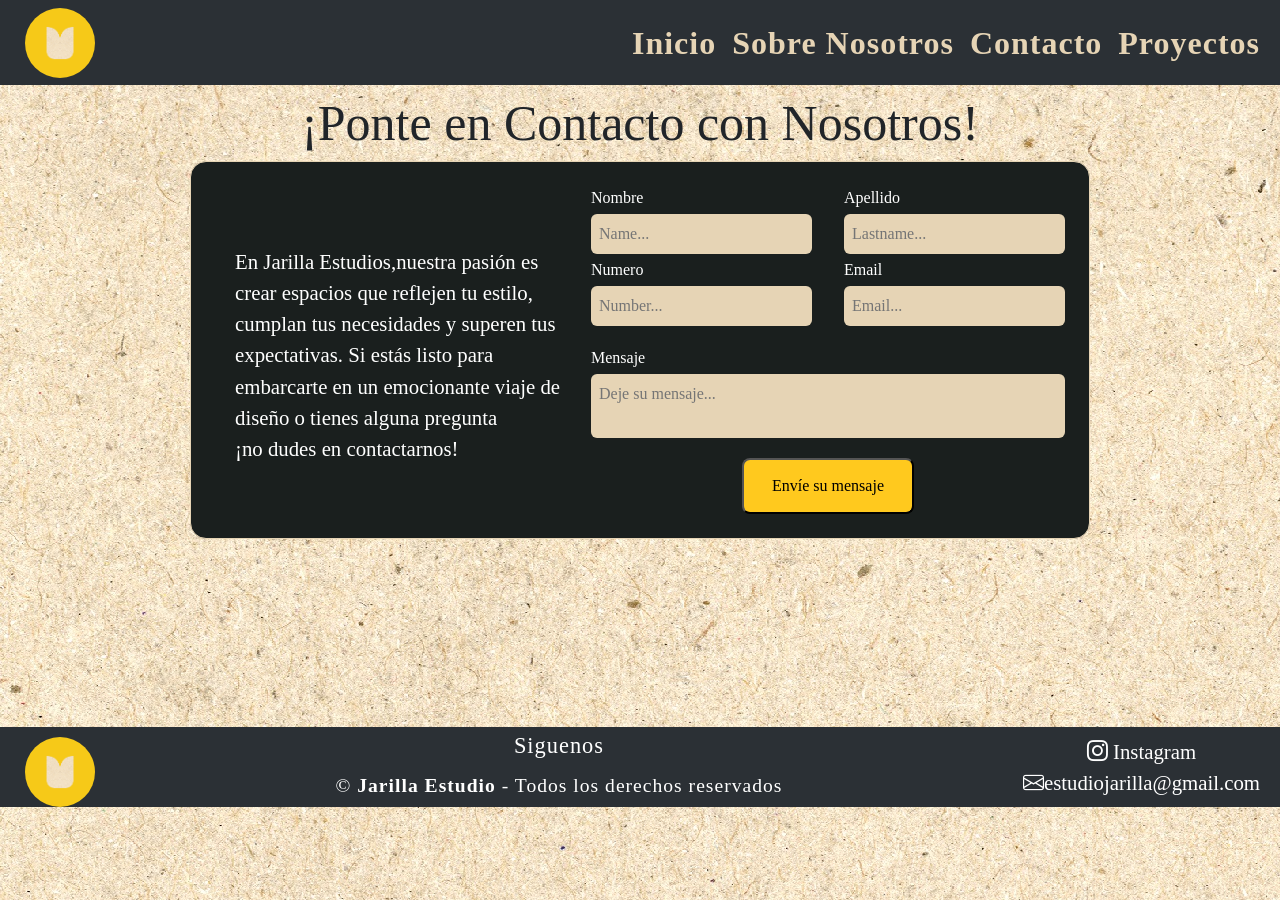
<file: pages/contact.html>
<!DOCTYPE html>
<html lang="en">
   <head>
      <meta charset="UTF-8">
      <meta name="viewport" content="width=device-width, initial-scale=1.0">
      <title>Jarilla Estudio - Contacto</title>
      <meta name="description" content="Expertos en diseño de interiores con un enfoque en la estética y la funcionalidad. Cada proyecto es una historia de éxito en diseño. ¿Listo para comenzar tu transformación?">
      <meta name="keyword" content="Diseño de interiores, Decoración de interiores, espacios interiores, Jarilla studio, Studio, Mobiliario y decoracion, Estudio de diseño de interiores, Diseño de oficinas, Diseño de hogar, Diseño personalizado">
      <link rel="icon" href="../mini-Logo.ico">
      <link rel="stylesheet" href="https://cdn.jsdelivr.net/npm/bootstrap@5.3.2/dist/css/bootstrap.min.css"/>
      <link rel="stylesheet" href="https://cdn.jsdelivr.net/npm/bootstrap-icons@1.11.1/font/bootstrap-icons.css">
      <link rel="stylesheet" href="../styles/style.css">
   </head>
   <body>
      <section class="layout">
      <header class="header">
         <div class="logo">
            <a class="header-logo" href="../index.html">
            <img class="image" src="../image/Mini Logo.jpg" alt="Logo Jarilla estudio">
            </a>
         </div>
         <nav class="navbar  navbar-expand-lg bg-body-tertiary " data-bs-theme="dark">
            <div class="container-fluid">
               <button class="navbar-toggler" type="button" data-bs-toggle="collapse" data-bs-target="#navbarNav" aria-controls="navbarNav" aria-expanded="false" aria-label="Toggle navigation">
               <span class="navbar-toggler-icon"></span>
               </button>
               <div class="collapse navbar-collapse" id="navbarNav">
                  <ul class="navbar-nav">
                     <li class="nav-item">
                        <a class="nav-link" aria-current="page" href="../index.html">Inicio</a>
                     </li>
                     <li class="nav-item">
                        <a class="nav-link" href="./about.html">Sobre Nosotros</a>
                     </li>
                     <li class="nav-item">
                        <a class="nav-link" href="./contact.html">Contacto</a>
                     </li>
                     <li class="nav-item">
                        <a class="nav-link" href="./projects.html">Proyectos</a>
                     </li>
                  </ul>
               </div>
            </div>
         </nav>
      </header>
      <main class="main-contact">
         <h1 class="Formh1">¡Ponte en Contacto con Nosotros!</h1>
         <form action="/my-handling-form-page" method="post">
            <p class="parrafo">En Jarilla Estudios,nuestra pasión es crear espacios que reflejen tu estilo, cumplan tus necesidades y superen tus expectativas. Si estás listo para embarcarte en un emocionante viaje de diseño o tienes alguna pregunta <br>¡no dudes en contactarnos!</p>
            <div class="formulario">
               <div class="formup">
                  <div class="fieldgrid">
                     <div class="input-container">
                        <label for="name">Nombre</label>
                        <input type="text" id="name" name="user_name" placeholder="Name..."/>
                     </div>
                     <div class="input-container">
                        <label for="number">Numero</label>
                        <input type="number" id="number" name="user_number" placeholder="Number..."/>
                     </div>
                  </div>
                  <div class="fieldgrid">
                     <div class="input-container">
                        <label for="lastname">Apellido</label>
                        <input type="text" id="lastname" name="user_lastname" placeholder="Lastname..."/>
                     </div>
                     <div class="input-container">
                        <label for="mail">Email</label>
                        <input type="email" id="mail" name="user_mail" placeholder="Email..."/>
                     </div>
                  </div>
               </div>
               <div class="input-container">
                  <label for="msg">Mensaje</label>
                  <textarea id="msg" name="user_message" placeholder="Deje su mensaje..." ></textarea>
               </div>
                  <button class="button" type="submit">Envíe su mensaje</button>

            </div>
         </form>
      </main>
      <footer class="footer-contact pietotal" >
            <div class="logofot">
               <a class="header-logo" href="../index.html">
                  <img class="image" src="../image/Mini Logo.jpg" alt="Logo Jarilla estudio">
               </a>
            </div>
            <div class="letras">
               <div class="contenido">
               <h2 class="letras">Siguenos</h2>
               </div>
            <div class="derechos">
               <small> &copy; <b>Jarilla Estudio</b> - Todos los derechos reservados</small> 
            </div>
      </div>
      <div class="redes">
         <a href="https://www.instagram.com/jarilla.estudio/" target="_blank"><i class="bi bi-instagram"></i> Instagram </a>
         <a href="mailto:estudiojarilla@gmail.com"><i class="bi bi-envelope"></i>estudiojarilla@gmail.com</a>
      </div>
   </footer>
      <script src="https://cdn.jsdelivr.net/npm/bootstrap@5.3.2/dist/js/bootstrap.bundle.min.js" crossorigin="anonymous"></script>
   </body>
</html>
</file>
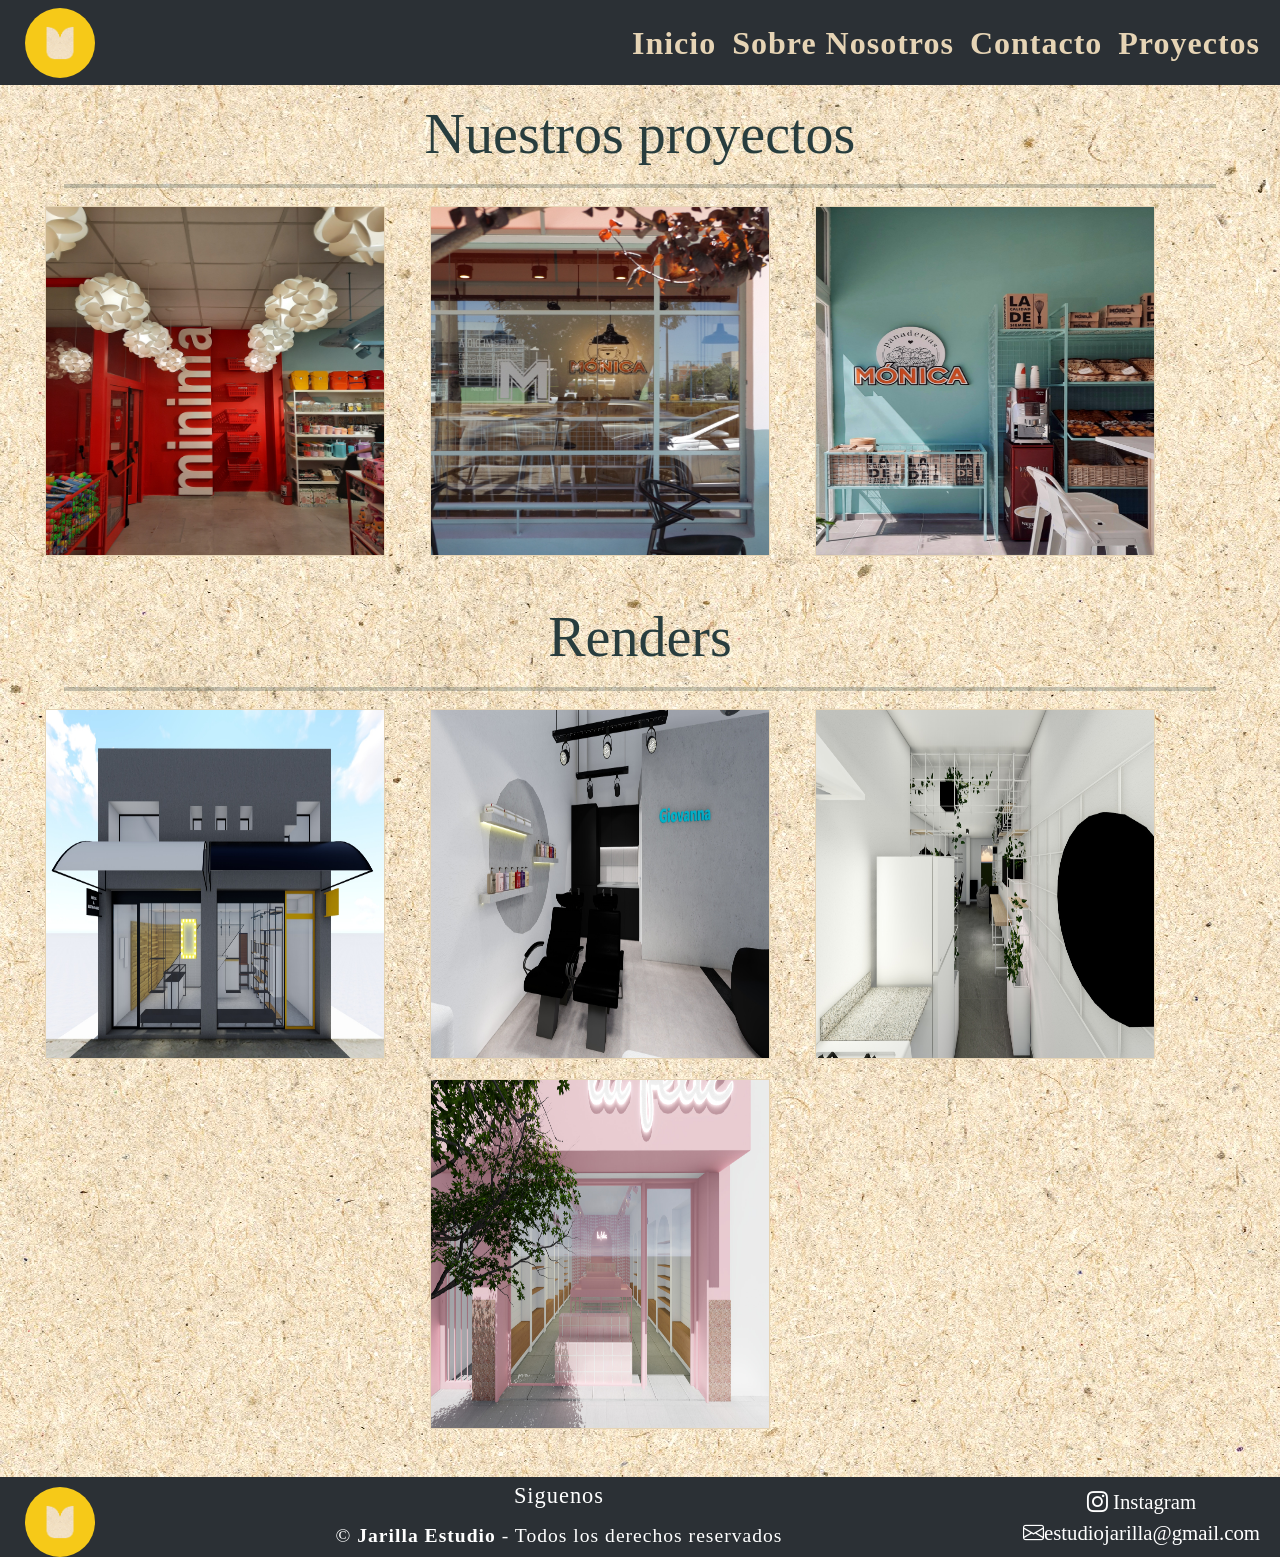
<file: pages/projects.html>
<!DOCTYPE html>
<html lang="en">
<head>
    <meta charset="UTF-8">
    <meta name="viewport" content="width=device-width, initial-scale=1.0">
    <title>Jarilla Estudio - Proyectos</title>
    <meta name="description" content="Transforma tu hogar o negocio en un oasis de estilo y comodidad. Diseñamos interiores que hacen una declaración. Descubre cómo podemos dar vida a tus ideas de diseño.">
    <meta name="keyword" content="Diseño de interiores, Decoración de interiores, espacios interiores, Jarilla studio, Studio, Mobiliario y decoracion, Estudio de diseño de interiores, Diseño de oficinas, Diseño de hogar, Diseño personalizado">
    <link rel="icon" href="../mini-Logo.ico">
    <link rel="stylesheet" href="https://cdn.jsdelivr.net/npm/bootstrap@5.3.2/dist/css/bootstrap.min.css"/>
    <link rel="stylesheet" href="https://cdn.jsdelivr.net/npm/bootstrap-icons@1.11.1/font/bootstrap-icons.css">
    <link rel="stylesheet" href="../styles/style.css">
</head>
<body>
    <section class="layout">
        <header class="header">
            <div class="logo">
                <a class="header-logo" href="../index.html">
                    <img class="image" src="../image/Mini Logo.jpg" alt="Logo Jarilla estudio">
                </a>
            </div>
            <nav class="navbar  navbar-expand-lg bg-body-tertiary " data-bs-theme="dark">
                <div class="container-fluid">
                <button class="navbar-toggler" type="button" data-bs-toggle="collapse" data-bs-target="#navbarNav" aria-controls="navbarNav" aria-expanded="false" aria-label="Toggle navigation">
                    <span class="navbar-toggler-icon"></span>
                </button>
                <div class="collapse navbar-collapse" id="navbarNav">
                    <ul class="navbar-nav">
                    <li class="nav-item">
                        <a class="nav-link" aria-current="page" href="../index.html">Inicio</a>
                    </li>
                    <li class="nav-item">
                        <a class="nav-link" href="./about.html">Sobre Nosotros</a>
                    </li>
                    <li class="nav-item">
                        <a class="nav-link" href="./contact.html">Contacto</a>
                    </li>
                    <li class="nav-item">
                        <a class="nav-link" href="./projects.html">Proyectos</a>
                    </li>
                    </ul>
                </div>
                </div>
            </nav>
        </header>
        <main class="main">
    
        </main>
        <h1 class="h1pro">Nuestros proyectos</h1>
        <hr class="separador"/>
        <div class="gallery">
            <div class="imagenes">
                <div class="titulo-img">
                    <p>Tienda "Minima"</p>
                </div>
                <a href="../pages/tiendaminima.html">
                    <img src="../image/proyectos/tienda minima/tienda-minima-1.jpg" alt="Imagen 1" loading="eager">
                </a>    
            </div>
            <div class="imagenes">
                <div class="titulo-img">
                    <p>Cafeteria "Monica"</p>
                </div>
                <a href="../pages/cafeteria.html">
                    <img src="../image/proyectos/cafe-monica/5.JPG" alt="Imagen 2" loading="eager">
                </a>
            </div>
            <div class="imagenes" >
                <div class="titulo-img">
                    <p>Panaderia "Monica"</p>
                </div>
                <a href="../pages/panaderiamoni.html">
                    <img src="../image/proyectos/panaderia-monica/01.jpeg" alt="Imagen 3" loading="eager">
                </a>
            </div>
        </div>
        <h2 class="renderh2">Renders</h2>
        <hr class="separador"/>
        <div class="gallery">
            <div class="imagenes">
                <div class="titulo-img">
                    <p>Tienda "ROOS"</p>
                </div>
                <a href="../pages/tiendasroos.html">
                    <img src="../image/proyectos/roos/001.jpg" alt="Imagen 4" loading="lazy">
                </a>
            </div>
            <div class="imagenes">
                <div class="titulo-img">
                    <p>peluqueria "GIOVANNA"</p>
                </div>
                <a href="../pages/peluqueria.html">
                    <img src="../image/proyectos/peluqueria giovanna/peluqueria-giovanna-9.jpg" alt="Imagen 1" loading="lazy">
                </a>
            </div>
            <div class="imagenes">
                <div class="titulo-img">
                    <p>Oficina "L Studio"</p>
                </div>
                <a href="../pages/Lstudio.html">
                    <img src="../image/proyectos/ele studio/001.jpg" alt="Imagen 1" loading="lazy">
                </a>
            </div>
            <div class="imagenes">
                <div class="titulo-img">
                    <p>Tienda "La Feliz"</p>
                </div>
                <a href="tiendalafeliz.html">
                    <img src="../image/proyectos/la feliz/la-feliz-001.jpeg" alt="Imagen 1" loading="lazy">
                </a>
                </div>
        </div>
        <footer class="pietotal">
            <div class="logofot">
                <a class="header-logo" href="../index.html">
                    <img class="image" src="../image/Mini Logo.jpg" alt="Logo Jarilla estudio">
                </a>
            </div>
            <div class="letras">
                <div class="contenido">
                <h2 class="letras">Siguenos</h2>
                </div>
            <div class="derechos">
                <small> &copy; <b>Jarilla Estudio</b> - Todos los derechos reservados</small> 
            </div>
        </div>
        <div class="redes">
            <a href="https://www.instagram.com/jarilla.estudio/" target="_blank"><i class="bi bi-instagram"></i> Instagram </a>
            <a href="mailto:estudiojarilla@gmail.com"><i class="bi bi-envelope"></i>estudiojarilla@gmail.com</a>
        </div>
    </footer>
    <script src="https://cdn.jsdelivr.net/npm/bootstrap@5.3.2/dist/js/bootstrap.bundle.min.js" crossorigin="anonymous"></script>
</body>
</html>
</file>
<file: styles/style.css>
@charset "UTF-8";
header {
  display: flex;
  height: 85px;
  width: 100%;
  justify-content: space-between;
  align-items: center;
  background-color: #2B3035;
  margin: auto;
  top: 0;
  z-index: 1;
  /* Decoracion de las letras del nav*/
}
header .header-logo {
  padding-left: 25px;
}
header .image {
  height: 70px;
  border-radius: 35px;
}
header a {
  text-decoration: none;
}
header .bg-body-tertiary {
  background-color: #1a1f1e;
}
header .nav-link {
  font-weight: 600;
  padding-right: 15px;
  font-size: 2rem;
  color: #E6D4B5;
  letter-spacing: 1px;
}
header .nav-link:hover {
  color: white;
}

.titulo {
  text-align: center;
}
.titulo h1 {
  font-size: 4.5rem;
  font-family: "Louis George Café";
}
.titulo h2 {
  font-family: "Louis George Café";
  font-size: 2.5rem;
}

.infocont {
  display: flex;
  justify-content: space-between;
  padding: 1% 3% 0px 3%;
}
.infocont .informacion {
  display: flex;
  font-family: "Louis George Café";
}
.infocont .informacion p {
  font-size: 1.9rem;
  padding: 5px;
  text-align: center;
  color: #283d3e;
}
.infocont .videoIn {
  object-fit: contain;
  max-width: 100%;
  margin: 0 auto;
}

.infocont2 {
  display: flex;
  flex-direction: column;
  align-items: center;
}
.infocont2 .informacion2 {
  display: flex;
  align-items: center;
  flex-direction: column;
  padding: 3%;
}
.infocont2 h2 {
  font-size: 3rem;
  text-align: center;
  font-family: "Louis George Café";
}
.infocont2 p {
  font-size: 1.5rem;
  text-align: center;
  font-family: "Louis George Café";
  color: #283d3e;
}
.infocont2 .informacion3 {
  font-family: "Louis George Café";
  padding: auto;
  margin: auto;
}
.infocont2 .informacion3 li {
  font-size: 1.2rem;
  font-family: "Louis George Café";
  list-style: none;
  margin-bottom: 3%;
  color: #283d3e;
}

@media screen and (max-width: 700px) {
  .navbar {
    align-self: baseline;
    z-index: 1;
  }
  .titulo h1 {
    font-size: 2.5em;
    padding-right: 5%;
  }
  .titulo h1 h2 {
    font-size: 1em;
    padding-right: 5%;
  }
  .infocont {
    flex-direction: column;
  }
  .video-abo {
    max-width: 100%;
  }
  .informacion2 h2 {
    font-size: 3em;
    text-align: center;
  }
  .informacion2 p {
    font-size: 1.7em;
  }
}
@media screen and (min-width: 768px) and (max-width: 1023px) {
  .navbar {
    align-self: baseline;
    z-index:  1;
  }
  .titulo h1 {
    font-size: 4.5em;
  }
  .titulo h2 {
    font-size: 2em;
  }
  .infocont {
    flex-direction: column;
  }
  .informacion2 h2 {
    font-size: 3em;
    text-align: center;
  }
  .informacion2 p {
    font-size: 1.7em;
  }
  footer {
    position: absolute;
    bottom: 0;
  }
}
/* estilos formulares */
.main-contact {
  padding-bottom: 180px;
}
.main-contact h1 {
  text-align: center;
}

/*style form*/
.Formh1 {
  font-size: 50px;
}

form {
  background-color: #1a1f1e;
  display: flex;
  justify-content: center;
  align-items: center;
  gap: 16px;
  /* Centrar el formulario en la página */
  margin: 0 auto;
  max-width: 900px;
  /* Esquema del formulario */
  padding: 1.5em;
  border: 1px solid #E6D4B5;
  border-radius: 1em;
}
form .parrafo {
  display: flex;
  align-items: center;
  max-width: 350px;
  padding: 10px;
  color: white;
  font-family: "Louis George Café";
  font-size: 1.3rem;
}
form .formulario {
  display: flex;
  flex-direction: column;
  height: 100%;
  width: 100%;
  gap: 20px;
}
form .formup {
  display: flex;
  width: 100%;
  gap: 32px;
}
form .fieldgrid {
  display: flex;
  flex: 1;
  flex-direction: column;
  gap: 4px;
}
form .formulario label {
  font-size: 1rem;
  font-family: "Louis George Café";
  color: white;
}
form .input-container {
  display: flex;
  flex-direction: column;
  gap: 4px;
}
form .input-container input, form .input-container textarea {
  background-color: #E6D4B5;
  border-radius: 6px;
  border: none;
  padding: 8px;
  font-family: "Louis George Café";
}
form textarea {
  resize: none;
}
form .button {
  margin: 0 auto;
  width: fit-content;
  padding: 14px 28px;
  border-radius: 8px;
  background-color: #ffc91e;
  color: black;
  font-family: "Louis George Café";
}
form .button:hover {
  background-color: #cca118;
}

@media screen and (max-width: 700px), screen and (min-width: 768px) and (max-width: 1023px) {
  .navbar {
    align-self: baseline;
    z-index:  1;
  }
  Form {
    flex-direction: column;
  }
  .for {
    margin-bottom: 10px;
    display: block;
  }
  .formup {
    flex-wrap: wrap;
    height: unset;
  }
}
.h1pro {
  text-align: center;
  font-family: "Louis George Café";
  font-size: 3.5em;
  color: #283d3e;
}

.renderh2 {
  text-align: center;
  font-family: "Louis George Café";
  font-size: 3.5em;
  color: #283d3e;
}

.gallery {
  display: flex;
  flex-wrap: wrap;
  justify-content: space-evenly;
  max-width: 1200px;
  margin-bottom: 20px;
  /*Las imagenes solas*/
  /* Contenedores de las imagenes*/
}
.gallery .imagenes {
  height: 350px;
  width: 340px;
  margin-bottom: 20px;
  box-sizing: border-box;
  transition: transform 0.3s, z-index 0.3s;
  position: relative;
}
.gallery .imagenes:hover {
  transform: scale(1.3);
  z-index: 1;
}
.gallery .imagenes:hover img {
  opacity: 1;
}
.gallery .imagenes:hover .titulo-img {
  opacity: 0.8;
}
.gallery img {
  width: 100%;
  max-width: 100%;
  height: 100%;
  border: 1px solid #E6D4B5;
  object-fit: fill;
  -o-object-fit: fill;
}

@media screen and (max-width: 700px) {
  .navbar {
    align-self: baseline;
    z-index:  1;
  }
  .gallery {
    flex-direction: column;
    align-content: center;
  }
  .imagenes {
    width: 100%;
  }
}
.tienda-m {
  font-size: 3.5em;
  text-align: center;
  font-family: "Louis George Café";
  color: #283d3e;
}

.gallery2 {
  display: flex;
  flex-wrap: wrap;
  justify-content: space-evenly;
  max-width: 1200px;
  margin-bottom: 20px;
  /*Las imagenes solas*/
  /* Contenedores de las imagenes*/
}
.gallery2 .imagenes {
  height: 350px;
  width: 340px;
  margin-bottom: 20px;
  box-sizing: border-box;
  transition: transform 0.3s, z-index 0.3s;
  position: relative;
}
.gallery2 .imagenes:hover {
  transform: scale(1.3);
  z-index: 1;
}
.gallery2 .imagenes:hover img {
  opacity: 1;
}
.gallery2 .imagenes:hover .titulo-img {
  opacity: 0.8;
}
.gallery2 img {
  width: 100%;
  max-width: 100%;
  height: 100%;
  border: 1px solid #E6D4B5;
  object-fit: fill;
  -o-object-fit: fill;
}

/*estilos del footer*/
footer {
  width: 100%;
  background-color: #2B3035;
  text-align: center;
  color: white;
  margin: auto;
  padding-right: 20px;
  display: flex;
  gap: 10px;
  justify-content: space-between;
}
footer .logofot {
  padding-left: 25px;
  margin-top: 10px;
}
footer .logofot .image {
  height: 70px;
  border-radius: 35px;
}
footer .letras {
  display: flex;
  justify-content: center;
  flex-direction: column;
  letter-spacing: 1px;
  font-size: 1.4rem;
}
footer .redes {
  display: flex;
  justify-content: center;
  flex-direction: column;
  align-items: center;
  color: white;
}
footer .redes a {
  font-size: 1.3rem;
  font-family: Louis George Café;
  text-decoration: none;
  color: white;
}
@media screen and (max-width: 700px), screen and (min-width: 768px) and (max-width: 1023px) {
  footer .redes {
    font-size: 0.5rem;
  }
}

* {
  padding: 0;
  margin: 0;
  box-sizing: border-box;
}

body {
  font-family: cinematografica, "Louis George Café";
  src: url(./Cinematografica-Regular-trial.ttf);
  src: url(./Louis\ George\ Cafe.ttf);
  background-image: url(../image/Fondo.jpg);
  position: relative;
  min-height: 100vh;
  /*layout general pc*/
  /*Decoracion de la pagina principal*/
}
body .layout {
  width: 100%;
  height: 100%;
  display: grid;
  grid: "header" auto "main" 1fr "footer" auto/1fr;
  gap: 8px;
}
body .header {
  grid-area: header;
}
body .main {
  grid-area: main;
}
body .footer {
  grid-area: footer;
}
body .Inicio {
  display: flex;
  align-items: center;
  margin: 1rem 1rem;
  padding: auto;
  object-fit: fill;
}
body .Inicio .imgini {
  height: 100%;
  width: 100%;
  opacity: 0.7;
}
body .separador {
  width: 90vw;
  margin: 0 auto;
  border: 2px solid #283d3e;
  margin-bottom: 10px;
}
body .titulo-img {
  background: #E6D4B5;
  position: absolute;
  bottom: 0;
  width: 100%;
  height: 100px;
  opacity: 0;
}
body p {
  align-items: flex-start;
  margin: 10px 0 0 10px;
  font-size: 3em;
  color: #283d3e;
}
body .h1proyec {
  text-align: center;
  font-size: 3em;
  font-family: "Louis George Café";
  color: #283d3e;
}

/*# sourceMappingURL=style.css.map */
</file>
